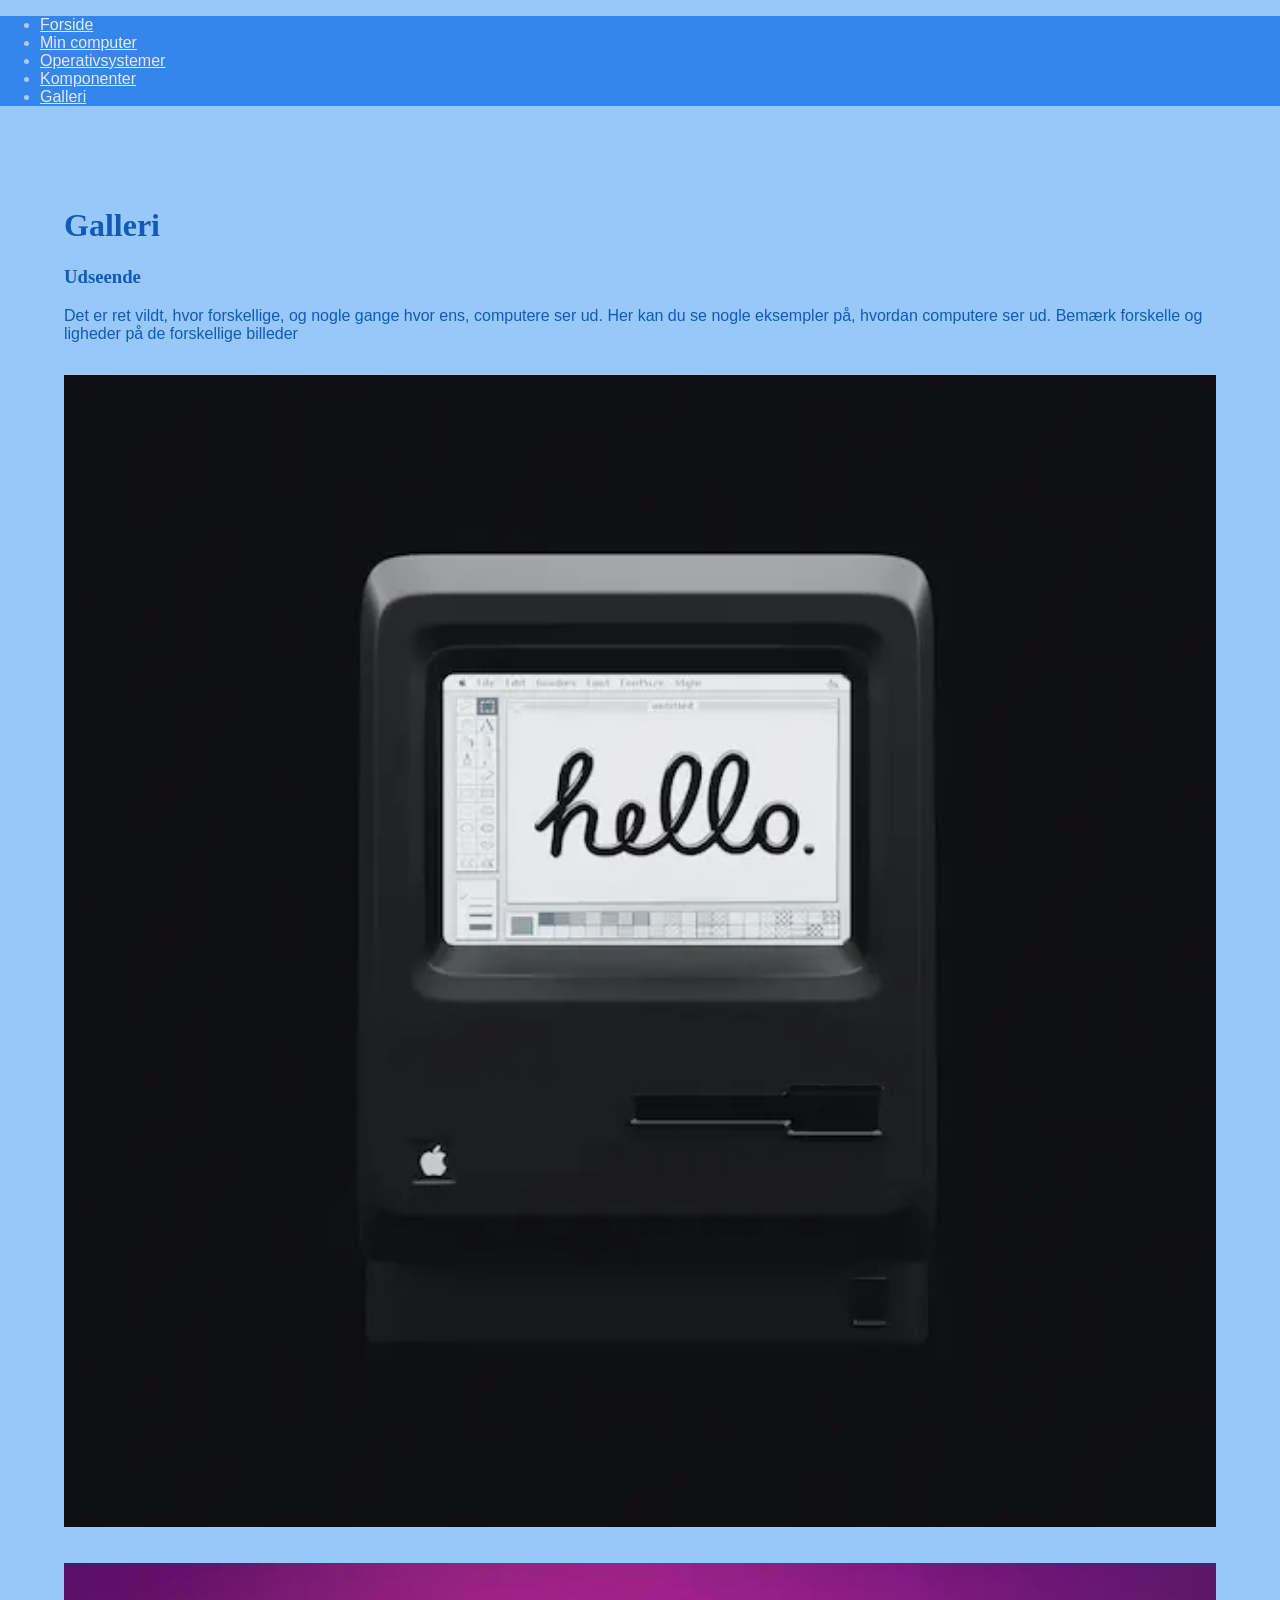
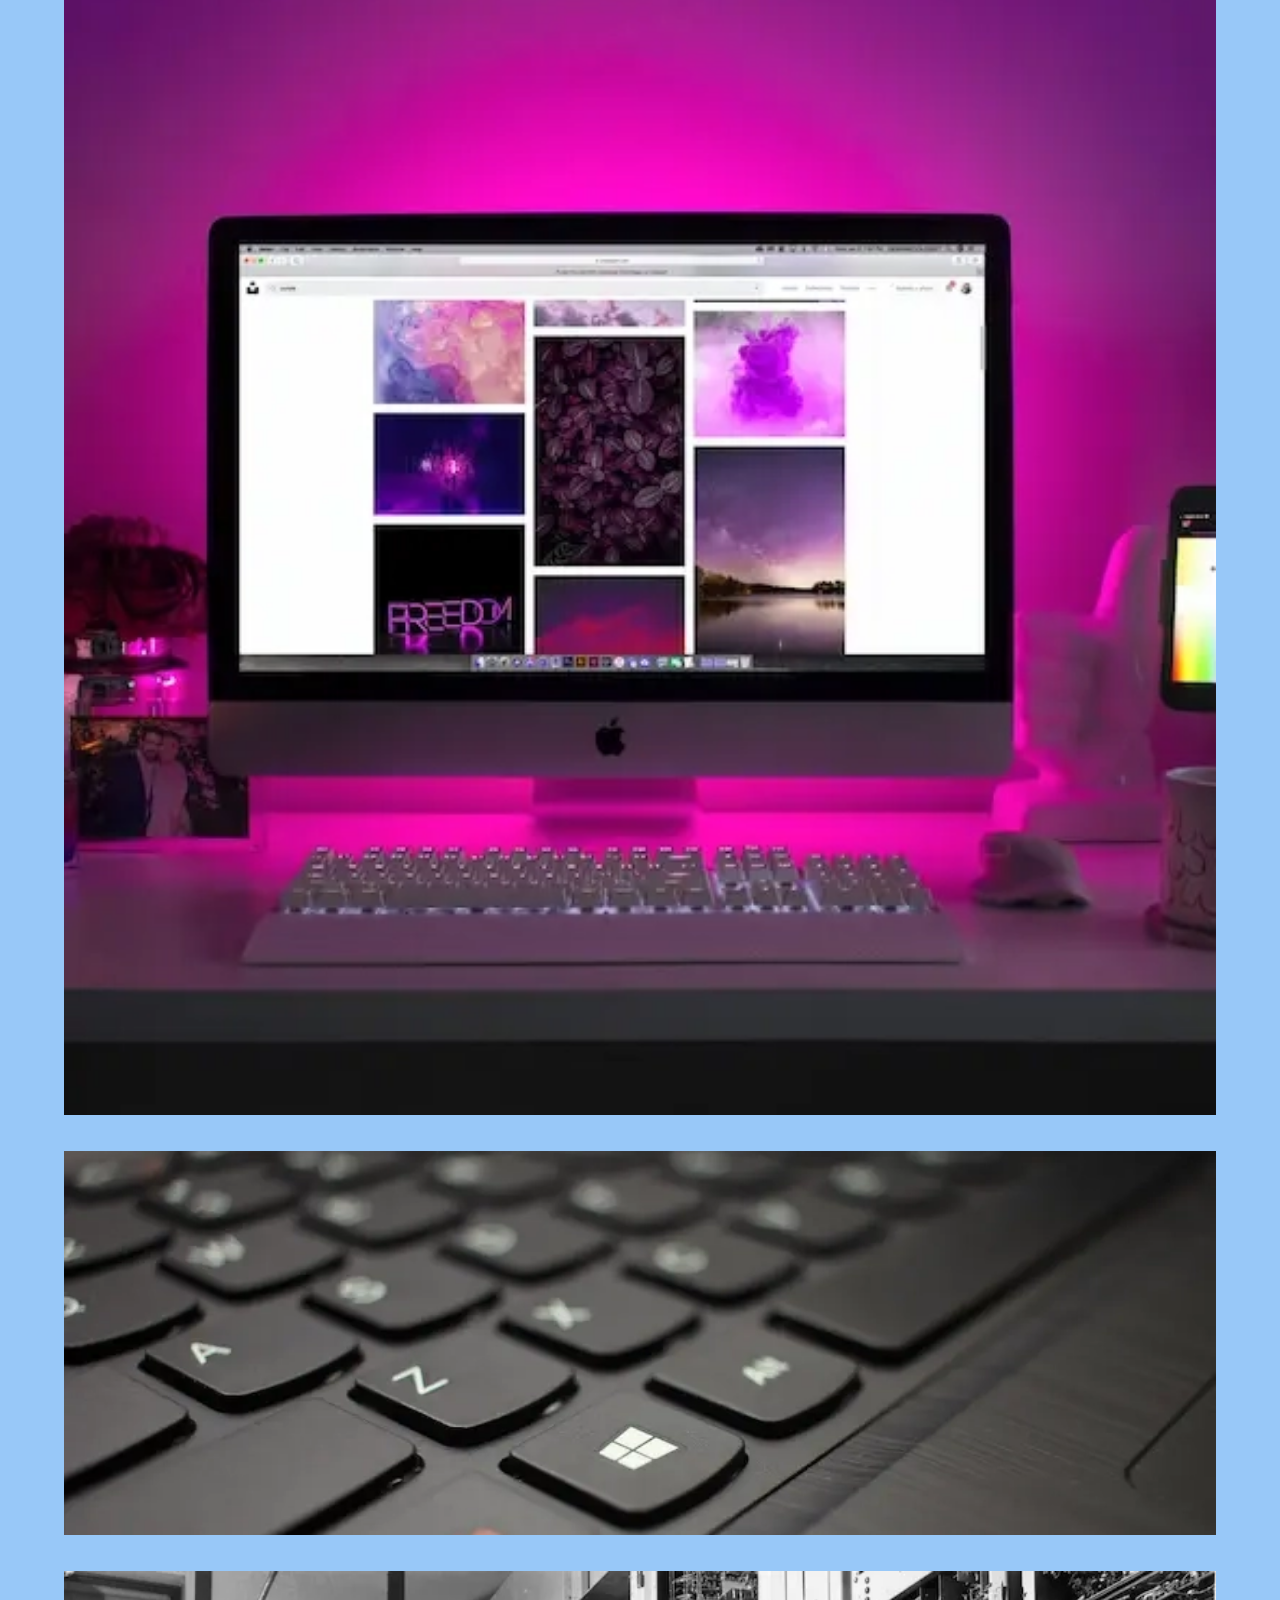
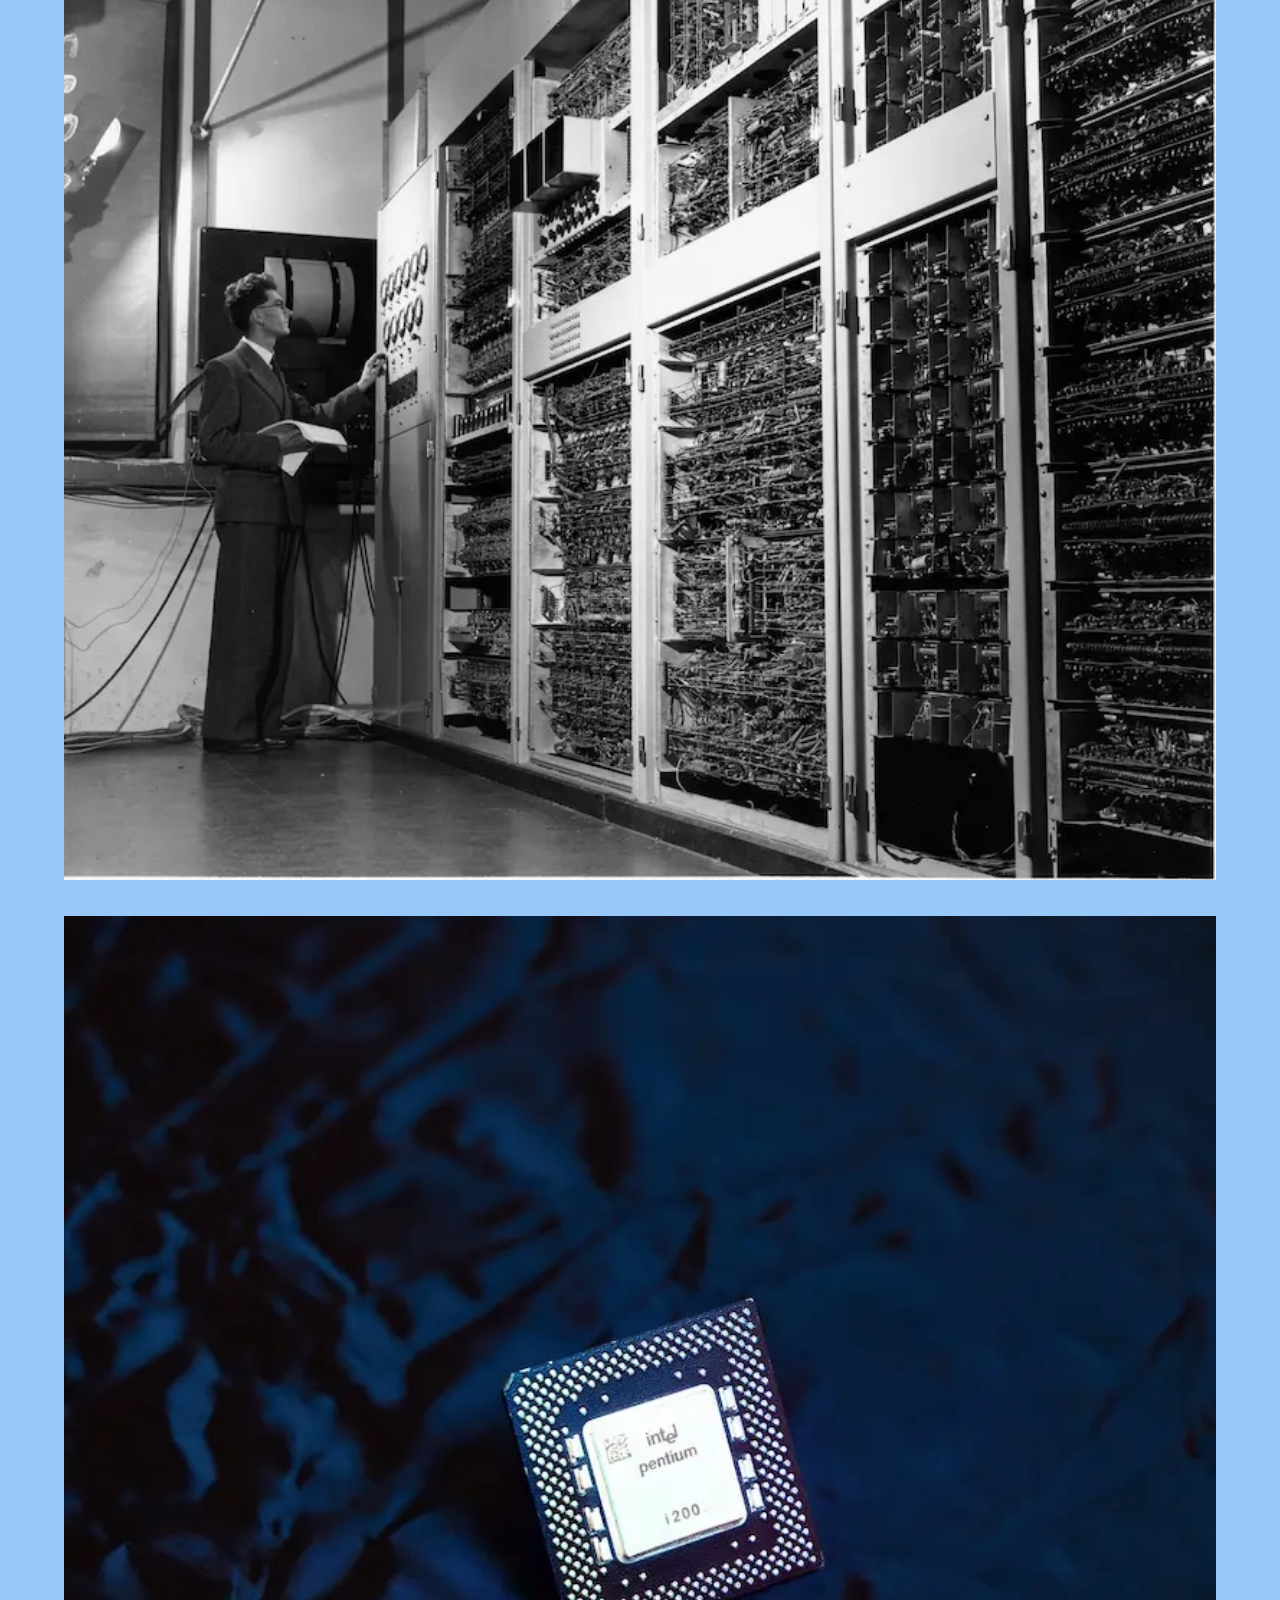
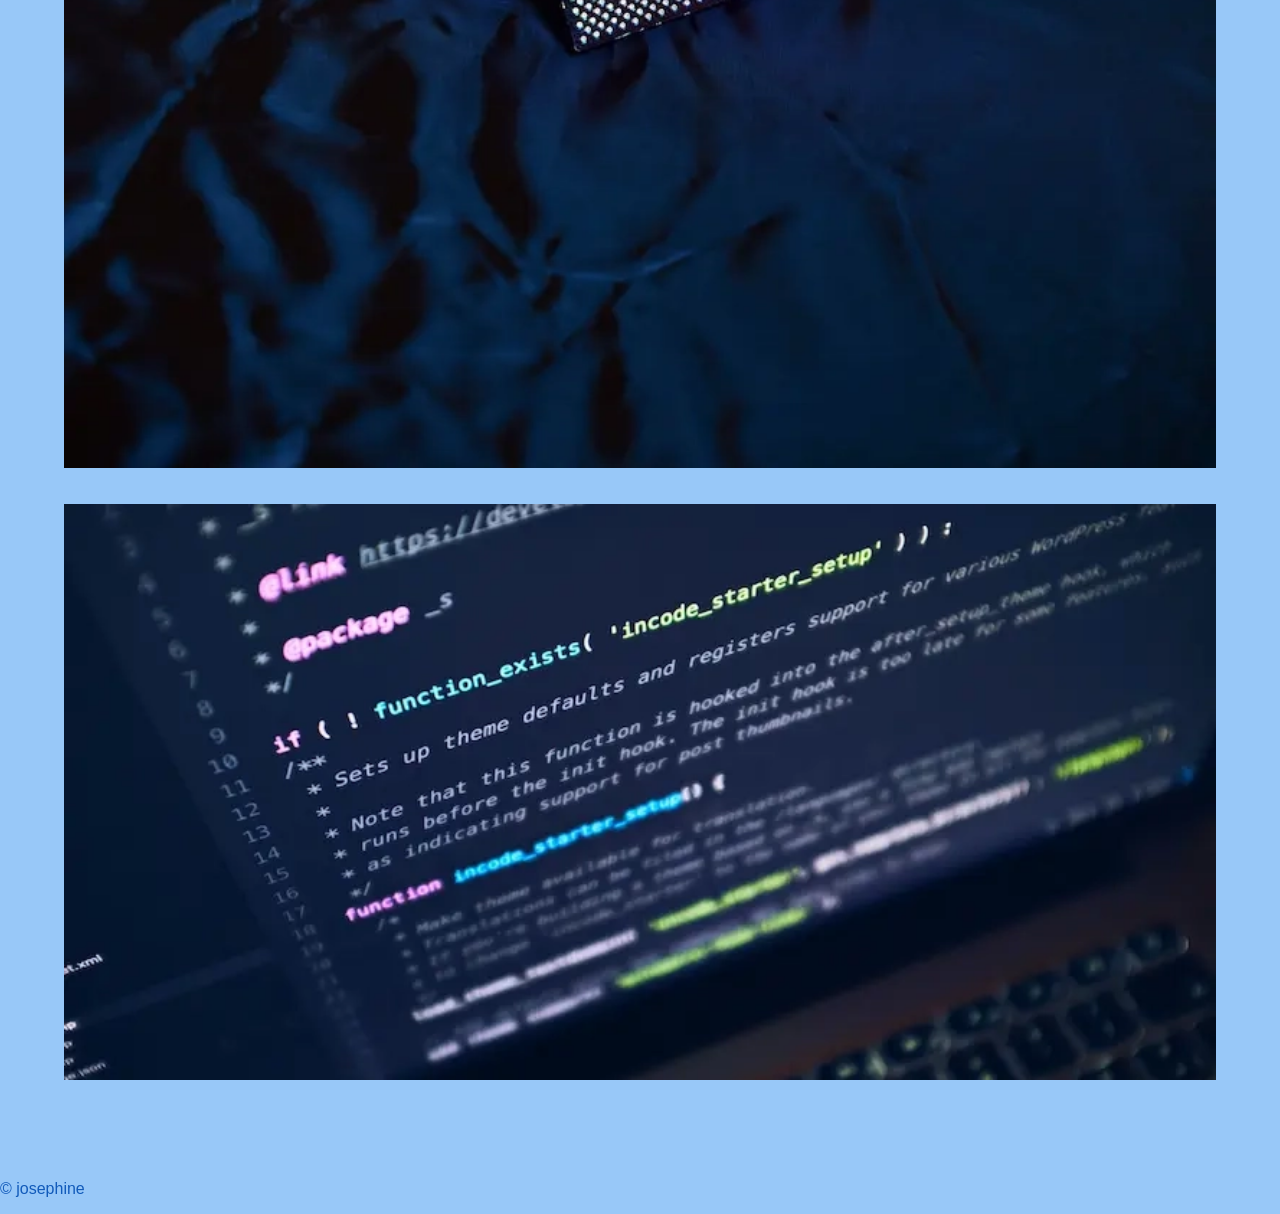
<file: galleri.html>
<!doctype html>
<html lang="da">
  <head>
    <link rel="stylesheet" href="style.css">

    <meta name="robots" content="noindex" />
    <meta charset="UTF-8" />
    <meta name="viewport" content="width=device-width, initial-scale=1.0" />
    <meta name="robots" content="noindex" />
    <title>Forside</title>
    <link rel="stylesheet" href="style.css" /></head
  ><meta name="robots" content="noindex" />

  <body>
    <header>
      <nav>
        <ul>
          <li><a href="index.html">Forside</a></li>
          <li><a href="min_computer.html">Min computer</a></li>
          <li><a href="operativsystemer.html">Operativsystemer</a></li>
          <li><a href="komponenter.html">Komponenter</a></li>
          <li><a href="galleri.html">Galleri</a></li>
        </ul>
      </nav>
    </header>

    <main>
      <main>
        <h1>Galleri</h1>

        <h3>Udseende</h2>
        <p>Det er ret vildt, hvor forskellige, og nogle gange hvor ens, computere ser ud. Her kan du se nogle eksempler på, hvordan computere ser ud. Bemærk forskelle og ligheder på de forskellige billeder</p>

        <img src="apple-84.webp" alt="Gammel computer" />
        <img src="desktop-setup.webp" alt="Moderne computer" />
        <img src="keyboard.webp" alt="Keyboard" />
        <img src="computer-old.webp" alt="Eksempel billede" />
        <img src="intel-chip.webp" alt="Chip" />
        <img src="code.webp" alt="Galleri" />
      </main>
    </main>

    <footer>
      <p>© josephine</p>
    </footer>
  </body>
</html>
</file>
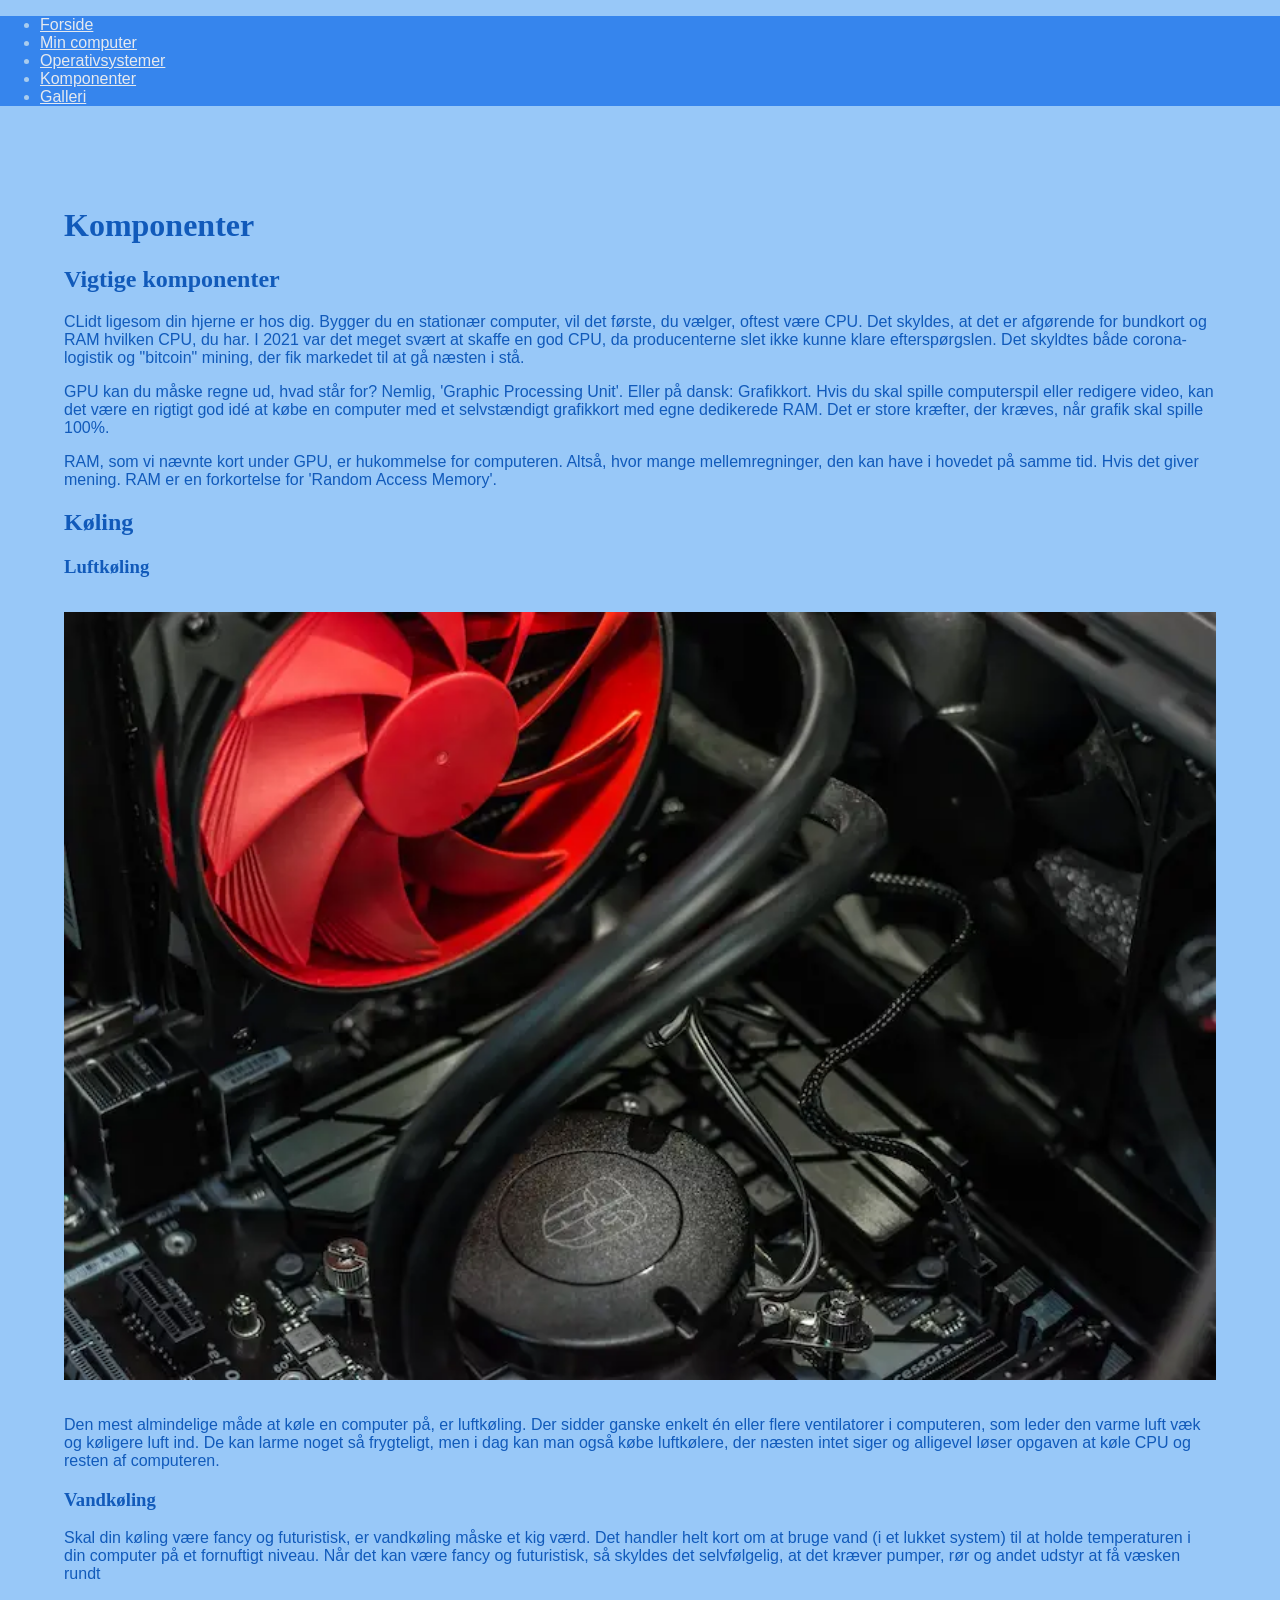
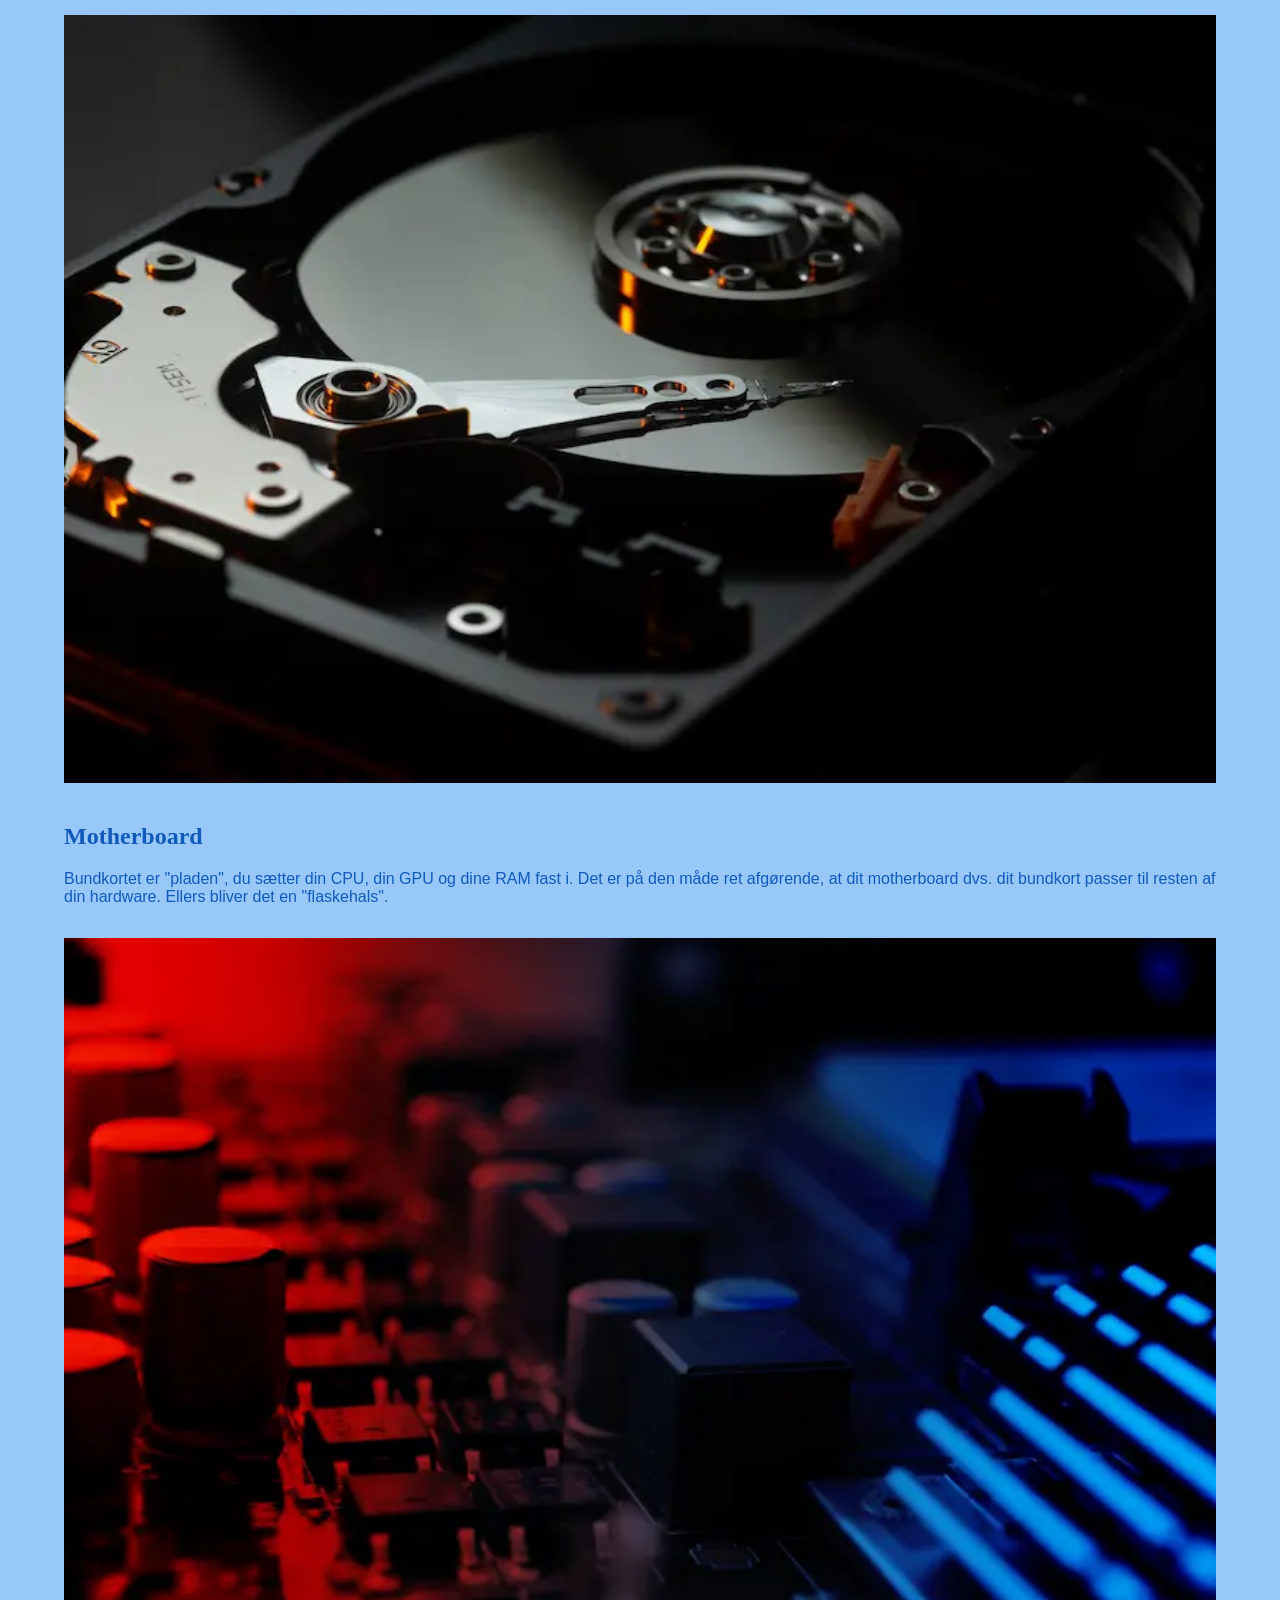
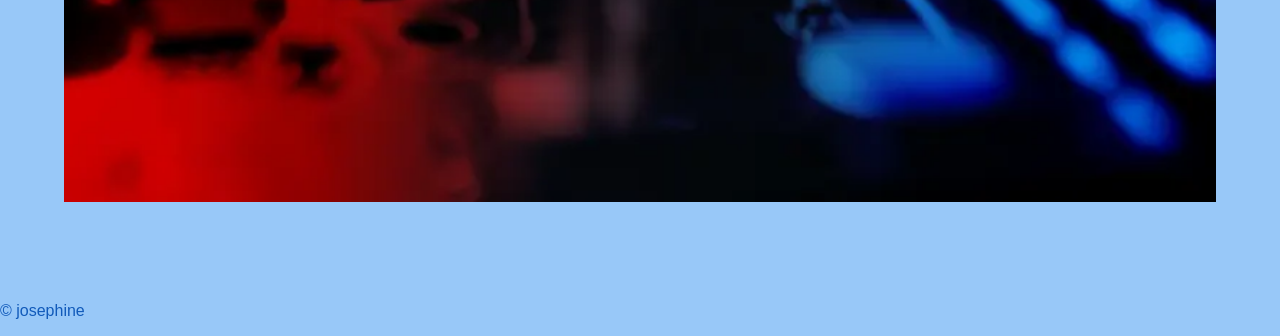
<file: komponenter.html>
<!doctype html>
<html lang="da">
  <head>
    <meta name="robots" content="noindex" />
    <meta charset="UTF-8" />
    <meta name="viewport" content="width=device-width, initial-scale=1.0" />
    <meta name="robots" content="noindex" />
    <title>Forside</title>
    <link rel="stylesheet" href="style.css" /></head
  ><meta name="robots" content="noindex" />

  <body>
    <header>
      <meta name="robots" content="noindex" />
      <nav>
        <ul>
          <li><a href="index.html">Forside</a></li>
          <li><a href="min_computer.html">Min computer</a></li>
          <li><a href="operativsystemer.html">Operativsystemer</a></li>
          <li><a href="komponenter.html">Komponenter</a></li>
          <li><a href="galleri.html">Galleri</a></li>
        </ul>
      </nav>
    </header>
    <meta name="robots" content="noindex" />

    <main>
      <main>
        <h1>Komponenter</h1>

        <h2>Vigtige komponenter</h2>
        <p>
          CLidt ligesom din hjerne er hos dig. Bygger du en stationær computer, vil det første, du vælger, oftest være CPU. Det skyldes, at det er afgørende for bundkort og RAM hvilken CPU, du har. I 2021 var det meget svært at skaffe en god CPU, da
          producenterne slet ikke kunne klare efterspørgslen. Det skyldtes både corona-logistik og "bitcoin" mining, der fik markedet til at gå næsten i stå.
        </p>
        <p>
          GPU kan du måske regne ud, hvad står for? Nemlig, 'Graphic Processing Unit'. Eller på dansk: Grafikkort. Hvis du skal spille computerspil eller redigere video, kan det være en rigtigt god idé at købe en computer med et selvstændigt
          grafikkort med egne dedikerede RAM. Det er store kræfter, der kræves, når grafik skal spille 100%.
        </p>
        <p>RAM, som vi nævnte kort under GPU, er hukommelse for computeren. Altså, hvor mange mellemregninger, den kan have i hovedet på samme tid. Hvis det giver mening. RAM er en forkortelse for 'Random Access Memory'.</p>

        <h2>Køling</h2>

        <h3>Luftkøling</h3>
        <img src="luft.webp" alt="" srcset="" />
        <p>
          Den mest almindelige måde at køle en computer på, er luftkøling. Der sidder ganske enkelt én eller flere ventilatorer i computeren, som leder den varme luft væk og køligere luft ind. De kan larme noget så frygteligt, men i dag kan man også
          købe luftkølere, der næsten intet siger og alligevel løser opgaven at køle CPU og resten af computeren.
        </p>

        <h3>Vandkøling</h3>
        <p>
          Skal din køling være fancy og futuristisk, er vandkøling måske et kig værd. Det handler helt kort om at bruge vand (i et lukket system) til at holde temperaturen i din computer på et fornuftigt niveau. Når det kan være fancy og futuristisk,
          så skyldes det selvfølgelig, at det kræver pumper, rør og andet udstyr at få væsken rundt
        </p>
        <img src="vand.webp" alt="" srcset="" />

        <h2>Motherboard</h2>
        <p>Bundkortet er "pladen", du sætter din CPU, din GPU og dine RAM fast i. Det er på den måde ret afgørende, at dit motherboard dvs. dit bundkort passer til resten af din hardware. Ellers bliver det en "flaskehals".</p>
        <img src="motherboard1.webp" alt="" srcset="" />
      </main>
    </main>

    <footer>
      <p>© josephine</p>
    </footer>
  </body>
</html>
</file>
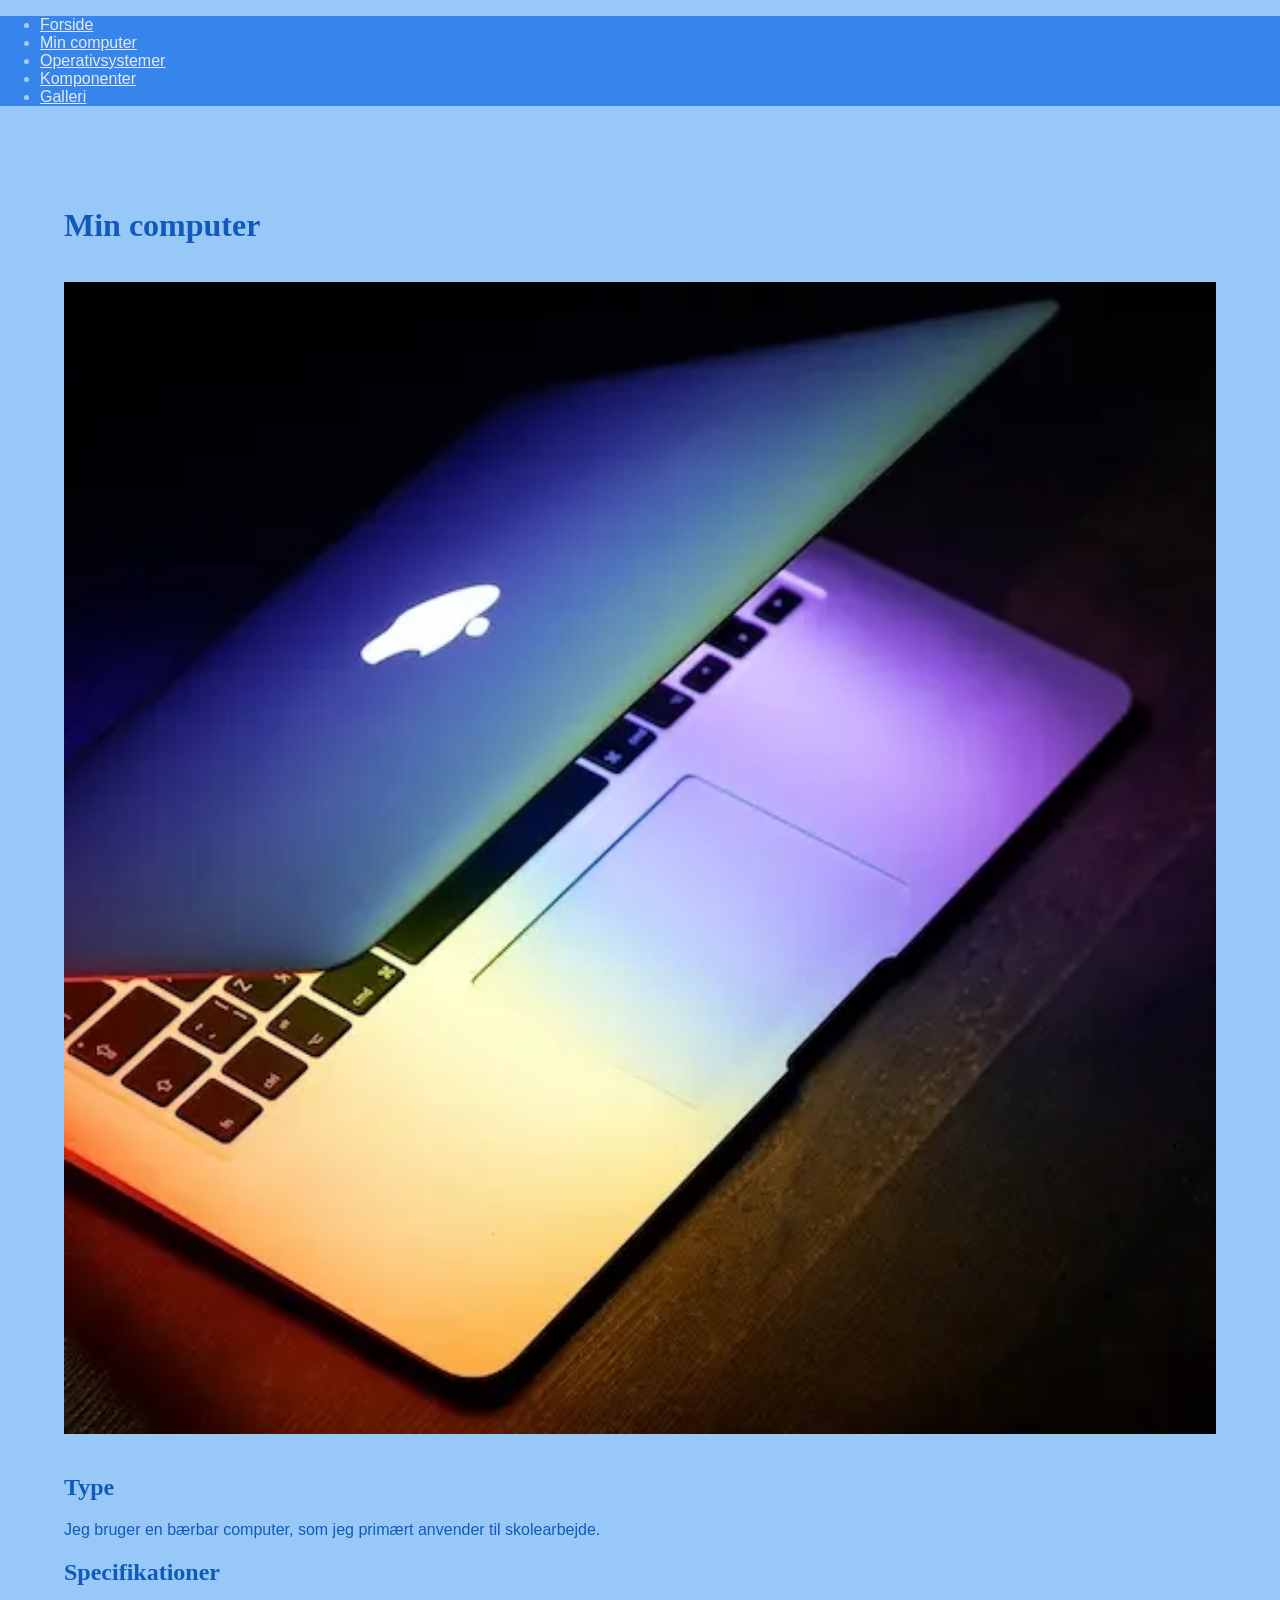
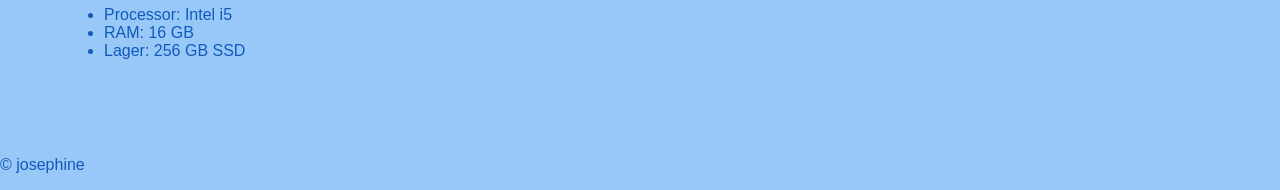
<file: min_computer.html>
<!doctype html>
<html lang="da">
  <head>
    <meta name="robots" content="noindex" />
    <meta charset="UTF-8" />
    <meta name="viewport" content="width=device-width, initial-scale=1.0" />
    <meta name="robots" content="noindex" />
    <title>Forside</title>
    <link rel="stylesheet" href="style.css" /></head
  ><meta name="robots" content="noindex" />

  <body>
    <header>
      <nav>
        <ul>
          <li><a href="index.html">Forside</a></li>
          <li><a href="min_computer.html">Min computer</a></li>
          <li><a href="operativsystemer.html">Operativsystemer</a></li>
          <li><a href="komponenter.html">Komponenter</a></li>
          <li><a href="galleri.html">Galleri</a></li>
        </ul>
      </nav>
    </header>
    <meta name="robots" content="noindex" />

    <main>
      <main>
        <h1>Min computer</h1>
        <img src="macbook.webp" alt="mac" width="200" />

        <h2>Type</h2>
        <p>Jeg bruger en bærbar computer, som jeg primært anvender til skolearbejde.</p>

        <h2>Specifikationer</h2>
        <ul>
          <li>Processor: Intel i5</li>
          <li>RAM: 16 GB</li>
          <li>Lager: 256 GB SSD</li>
        </ul>
      </main>
    </main>

    <footer>
      <p>© josephine</p>
    </footer>
  </body>
</html>
</file>
<file: style.css>
body {
  font-family: Arial, sans-serif;
  margin: 0;
}

h1,
h2,
h3 {
  font-family: Georgia, serif;
}

main {
  padding: 2rem;
}

img {
  width: 100%;
  height: auto;
  margin: 1rem 0;
}
:root {
  --primary: #1567b9;
  --secondary: #f2f2f2;
  --accent: #ffae00;
}
/* Farver */
:root {
  --primary: #3685ed;
  --secondary: #f5f5f5;
  --accent: #e5e9ef;
}

/* Gælder ALLE sider */
body {
  background-color: var(--secondary);
  color: #115aba;
  font-family: Arial, sans-serif;
}

header {
  background-color: var(--primary);
  color: rgb(169, 204, 238);
}

a {
  color: var(--accent);
}
body {
  background-color: #98c8f8;
}
</file>
